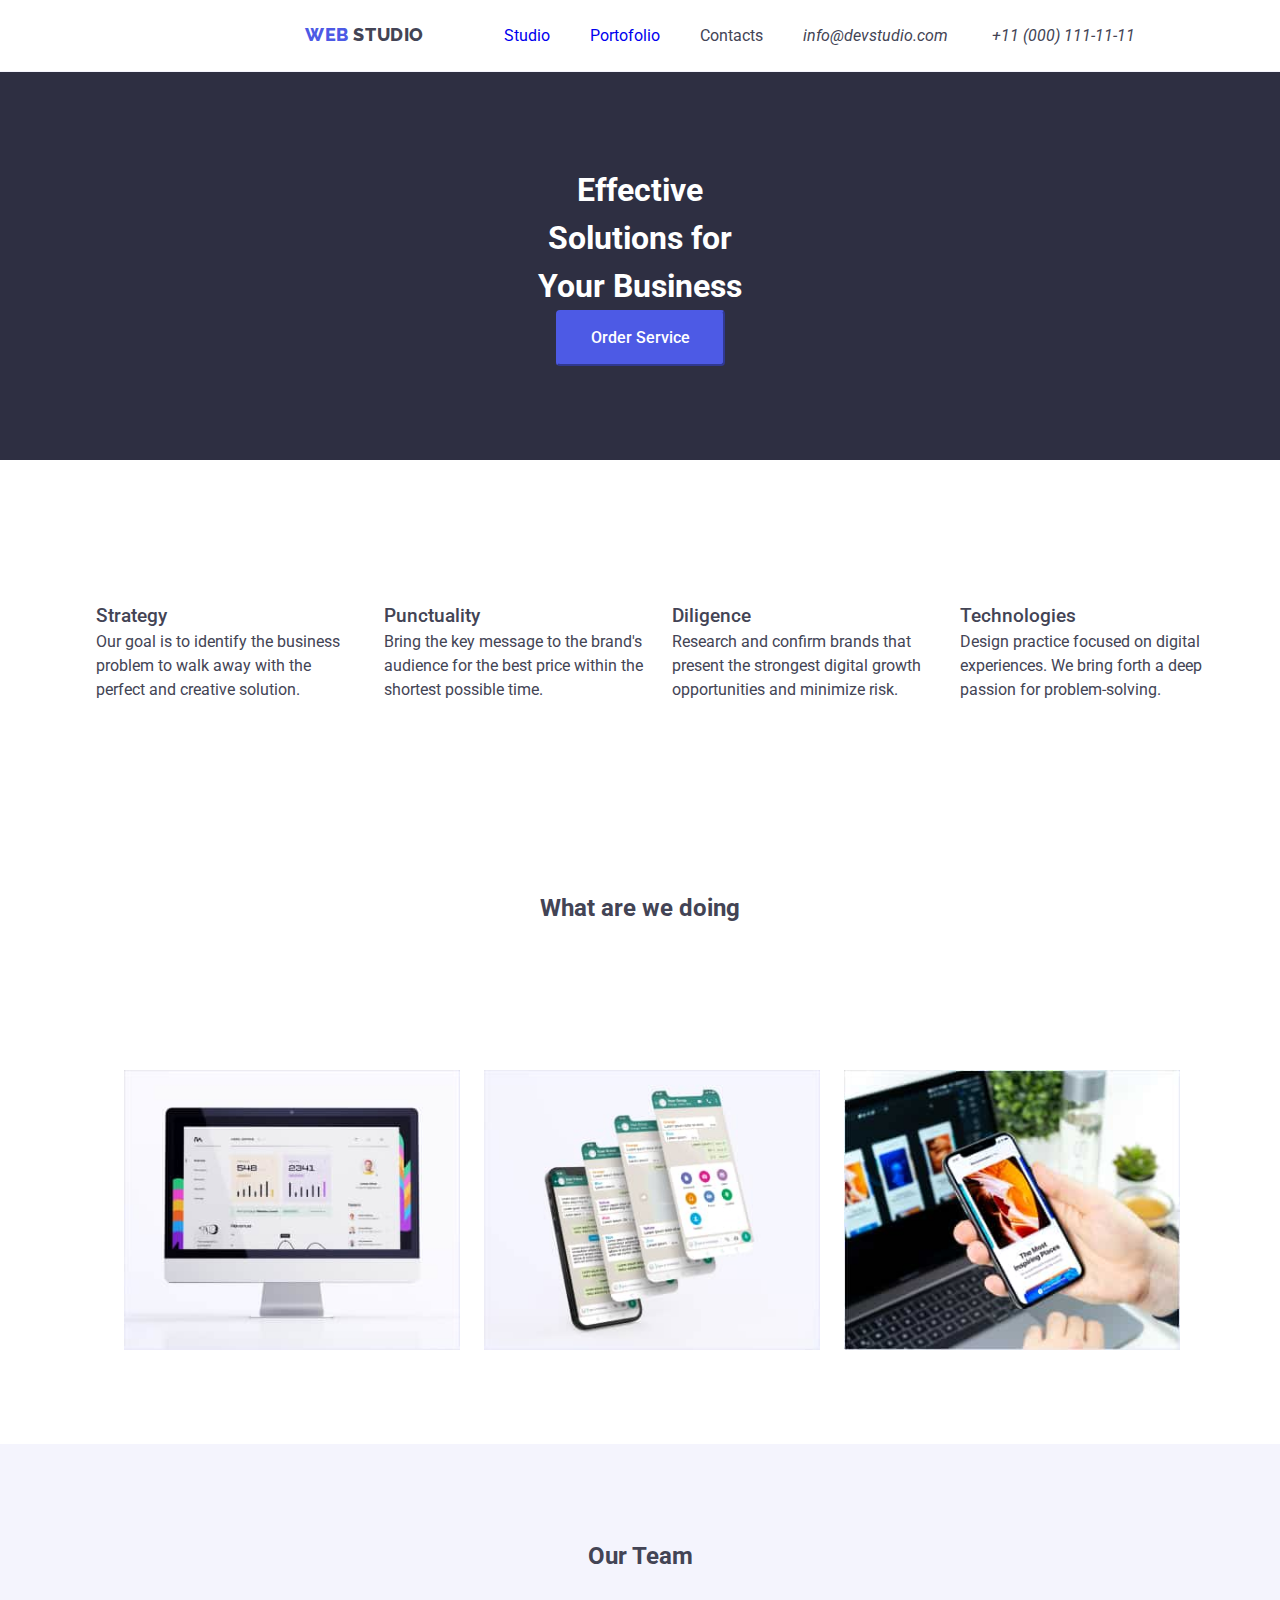
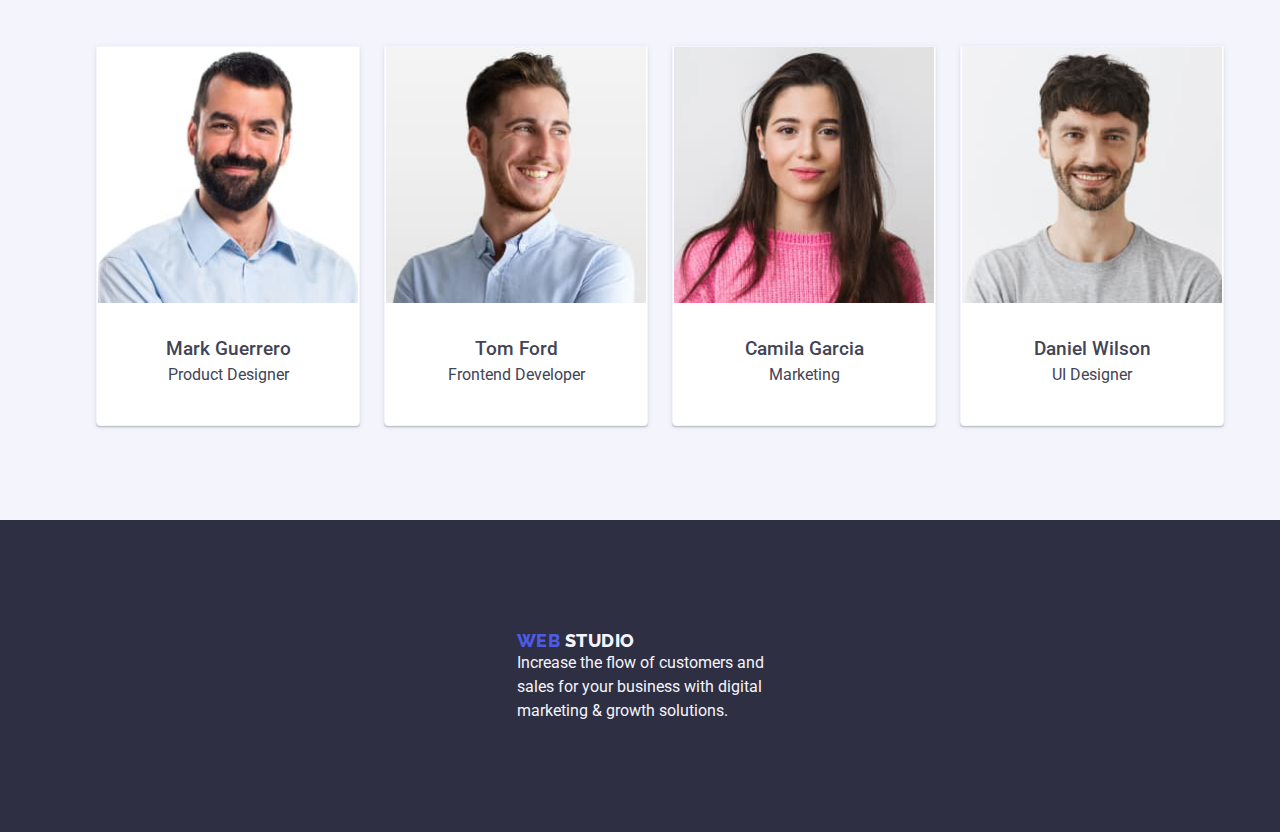
<file: index.html>
<!DOCTYPE html>
<html lang="en">

<head>
    <meta charset="UTF-8">
    <meta name="viewport" content="width=device-width, initial-scale=1.0">
    <title>Studio</title>
    <link rel="preconnect" href="https://fonts.googleapis.com">
    <link rel="preconnect" href="https://fonts.gstatic.com" crossorigin>
    <link
        href="https://fonts.googleapis.com/css2?family=Raleway:ital,wght@0,700;1,700&family=Roboto:wght@400;500;700;900&display=swap"
        rel="stylesheet">
    <link rel="stylesheet" href="/css/modern-normalize.css">
    <link rel="stylesheet" href="./css/styles.css">
    <link rel="stylesheet" href="./css/reset.css">
</head>

<body class="main-page">
    <!--Navbar section-->

    <header class="global-header">
        <div class="container header-container">
            <a href="index.html" class="logo">
                <span class="iris-blue">web</span>
                <span class="navy-blue">studio</span>
            </a>
            <nav class="navbar">
                <ul class="menu-items">
                    <li>
                        <a href="index.html">Studio</a>
                    </li>
                    <li>
                        <a href="portofolio.html">Portofolio</a>
                    </li>
                    <li>
                        <a href="">Contacts</a>
                    </li>
                </ul>
            </nav>
            <address class="contact-info">
                <a href="mailto:info@devstudio.com">info@devstudio.com</a>
                <a href="tel:+11(000)111-11-11">+11 (000) 111-11-11</a>
            </address>
        </div>

    </header>

    <main>
        <!--Hero section-->
        <section class="hero-section">
            <div class="container hero-container">
                <h1>Effective Solutions for Your Business</h1>
                <button type="button" class="order-button">Order Service</button>
            </div>

        </section>
        <!--Feature section-->
        <section class="feature-section">
            <div class="container">
                <ul class="features">
                    <li class="features-card-item">
                        <h3>Strategy</h3>
                        <p>Our goal is to identify the business problem to walk away with the perfect and creative
                            solution.
                        </p>
                    </li>
                    <li class="features-card-item">
                        <h3>Punctuality</h3>
                        <p>Bring the key message to the brand's audience for the best price within the shortest possible
                            time.
                        </p>
                    </li>
                    <li class="features-card-item">
                        <h3>Diligence</h3>
                        <p>Research and confirm brands that present the strongest digital growth opportunities and
                            minimize
                            risk.</p>
                    </li>
                    <li class="features-card-item">
                        <h3>Technologies</h3>
                        <p>Design practice focused on digital experiences. We bring forth a deep passion for
                            problem-solving.
                        </p>
                    </li>
                </ul>
            </div>
        </section>
        <!--Services section-->
        <section class="offer-section">
            <div class="container">
                <div class="title">
                    <h2>What are we doing</h2>
                </div>
                <div class="offer-images">
                    <img src="./images/img 1.jpg" alt="aplicatie desktop monitor" width="360"
                        class="offer-card-item" />
                    <img src="./images/img 2.jpg" alt="conversatie pe telefon" width="360"
                        class="offer-card-item" />
                    <img src="./images/img 3.jpg" alt="aplicatie mobila" width="360" class="offer-card-item" />
                </div>
            </div>


        </section>
        <!--Team section-->
        <section class="team-section">
            <div class="container team-container">
                <div class="title">
                    <h2>Our Team</h2>
                </div>
                <ul class="team-members">
                    <li class="team-card-item">
                        <img src="./images/Mark Guerrero.jpg" alt="mark-guerrero" width="260" />
                        <h3> Mark Guerrero</h3>
                        <p>Product Designer </p>
                    </li>
                    <li class="team-card-item">
                        <img src="./images/Tom Ford.jpg" alt="tom-ford" width="260" />
                        <h3>Tom Ford</h3>
                        <p>Frontend Developer</p>
                    </li>
                    <li class="team-card-item">
                        <img src="./images/Camila Garcia.jpg" alt="camila-garcia" width="260" />
                        <h3>Camila Garcia</h3>
                        <p>Marketing</p>
                    </li>
                    <li class="team-card-item">
                        <img src="./images/Daniel Wilson.jpg" alt="daniel-wilson" width="260" />
                        <h3>Daniel Wilson</h3>
                        <p>UI Designer</p>
                    </li>
                </ul>
            </div>

        </section>
    </main>
    </div>
    <footer class="footer-section">
        <div class="container">
            <div class="footer-card">
                <a href="index.html" class="logo">
                    <span class="iris-blue">web</span>
                    <span class="cloud">studio</span>
                </a>
                <p>Increase the flow of customers and </br>
                    sales for your business with digital</br>
                    marketing & growth solutions.
                </p>
            </div>
        </div>

    </footer>

</body>

</html>
</file>
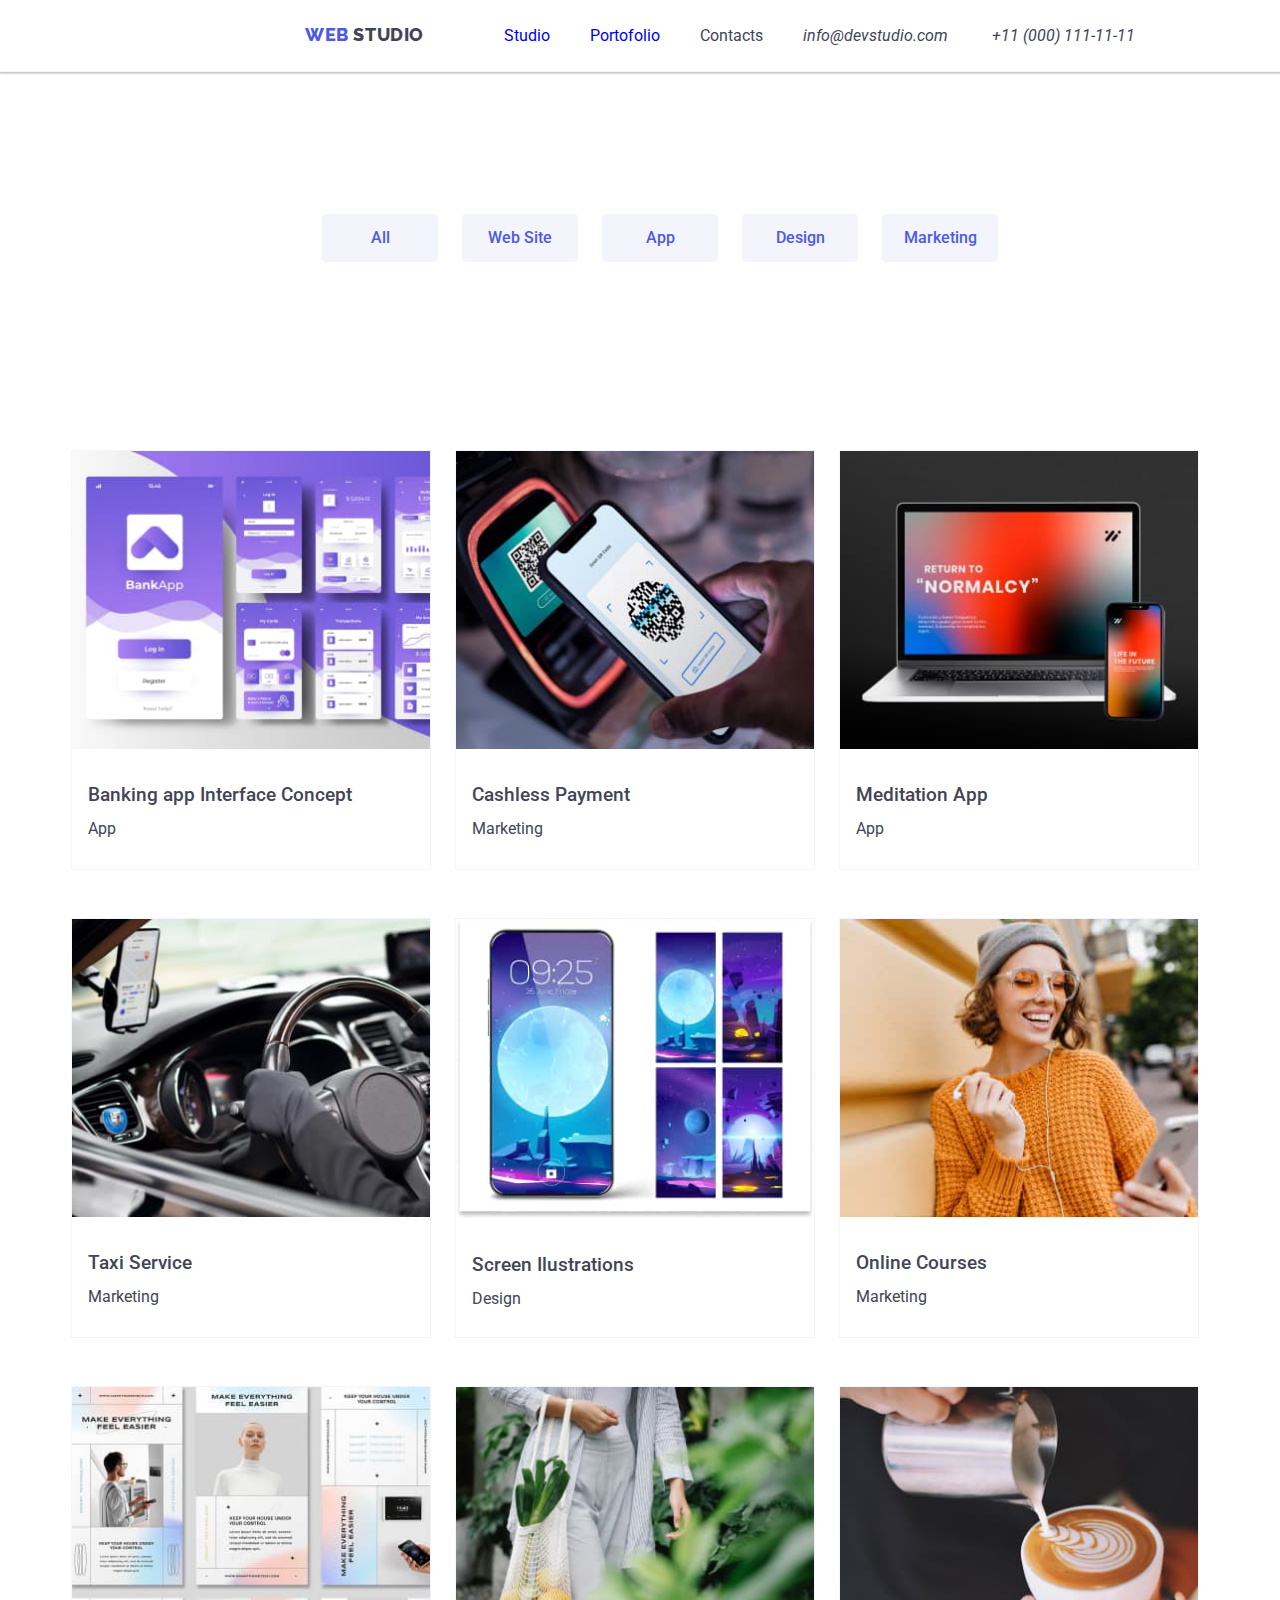
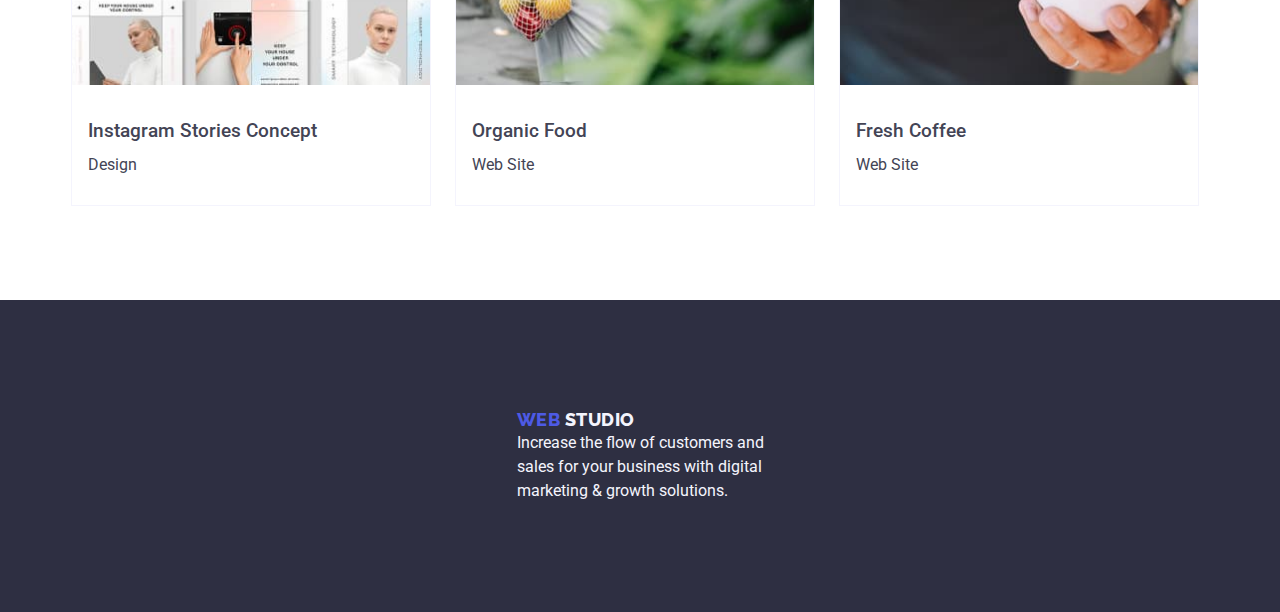
<file: portofolio.html>
<!DOCTYPE html>
<html lang="en">

<head>
    <meta charset="UTF-8">
    <meta name="viewport" content="width=device-width, initial-scale=1.0">
    <title>Portofolio</title>
    <link rel="preconnect" href="https://fonts.googleapis.com">
    <link rel="preconnect" href="https://fonts.gstatic.com" crossorigin>
    <link
        href="https://fonts.googleapis.com/css2?family=Raleway:ital,wght@0,700;1,700&family=Roboto:wght@400;500;700;900&display=swap"
        rel="stylesheet">
    <link rel="stylesheet" href="/css/modern-normalize.css">
    <link rel="stylesheet" href="./css/styles.css">
    <link rel="stylesheet" href="./css/reset.css">

</head>

<body class="main-page">
    <header class="global-header">
        <div class="container header-container">
            <a href="index.html" class="logo">
                <span class="iris-blue">web</span>
                <span class="navy-blue">studio</span>
            </a>
            <nav class="navbar">
                <ul class="menu-items">
                    <li>
                        <a href="index.html">Studio</a>
                    </li>
                    <li>
                        <a href="portofolio.html">Portofolio</a>
                    </li>
                    <li>
                        <a href="">Contacts</a>
                    </li>
                </ul>
            </nav>
            <address class="contact-info">
                <a href="mailto:info@devstudio.com">info@devstudio.com</a>
                <a href="tel:+11(000)111-11-11">+11 (000) 111-11-11</a>
            </address>
        </div>
    </header>
    <main>
        <!-- Filters section -->
        <section class="filter-section section">
            <div class="container">
                <ul class="filter-buttons">
                    <li class="card-item"><button type="button">All</button></li>
                    <li class="card-item"><button type="button">Web Site</button></li>
                    <li class="card-item"><button type="button">App</button></li>
                    <li class="card-item"><button type="button">Design</button></li>
                    <li class="card-item"><button type="button">Marketing</button></li>
                </ul>
            </div>

        </section>
        <!-- Projects section -->
        <section class="project-section section">
            <div class="container">
                <ul class="project-cards">
                    <li class="card-item">
                        <img src="./images/Banking App.jpg" alt="pages of an banking app" width="360">
                        <h3>Banking app Interface Concept</h3>
                        <p>App</p>
                    </li>
                    <li class="card-item">
                        <img src="./images/Cashless Payment.jpg" alt="payment app on phone"
                            width="360">
                        <h3>Cashless Payment</h3>
                        <p>Marketing</p>
                    </li>
                    <li class="card-item">
                        <img src="./images/Meditation App.jpg" alt="app on laptop and mobile"
                            width="360">
                        <h3>Meditation App</h3>
                        <p>App</p>
                    </li>

                    <li class="card-item">
                        <img src="./images/Taxi Service.jpg"
                            alt="a car with an taxi app on the mobile phone" width="360">
                        <h3>Taxi Service</h3>
                        <p>Marketing</p>
                    </li>
                    <li class="card-item">
                        <img src="./images/Screen Illustration.jpg"
                            alt="illustrations for mobile phones" width="360">
                        <h3>Screen Ilustrations</h3>
                        <p>Design</p>
                    </li>
                    <li class="card-item">
                        <img src="./images/Online Courses.jpg" alt="girl taking online courses"
                            width="360">
                        <h3>Online Courses</h3>
                        <p>Marketing</p>
                    </li>

                    <li class="card-item">
                        <img src="./images/Instagram Stories Concept.jpg" alt="insta stories" width="360">
                        <h3>Instagram Stories Concept</h3>
                        <p>Design</p>
                    </li>
                    <li class="card-item">
                        <img src="./images/Organic Food.jpg" alt="a bag with fruits" width="360">
                        <h3>Organic Food</h3>
                        <p>Web Site</p>
                    </li>
                    <li class="card-item">
                        <img src="./images/Fresh Coffee.jpg" alt="barista making cappucino"
                            width="360">
                        <h3>Fresh Coffee</h3>
                        <p>Web Site</p>
                    </li>
                </ul>
            </div>

        </section>
    </main>
    <footer class="footer-section">
        <div class="container">
            <div class="footer-card">
                <a href="index.html" class="logo">
                    <span class="iris-blue">web</span>
                    <span class="cloud">studio</span>
                </a>
                <p>Increase the flow of customers and </br>
                    sales for your business with digital</br>
                    marketing & growth solutions.
                </p>
            </div>
        </div>

    </footer>
    </div>
</body>

</html>
</file>
<file: css/styles.css>
:root {
    --link-color: #000000;
    --logo-font-family: "Raleway", sans-serif;
    --text-font-family: "Roboto", sans-serif;
    --body-text-color: #434455;
    --heading-text-color: #2e2f42;
    --main-background-color: #ffffff;
    --brand-color: #4d5ae5;
    --secondary-bkg-color: #f4f4fd;
    --hover-color: #404bbf;
    --hero-heading-color: #ffffff;
}

*,
*::before,
*::after {
    box-sizing: border-box;
}

.main-page {
    font-family: var(--text-font-family);
    color: var(--body-text-color);
    font-size: 16px;
}

.global-header .logo,
.footer-section .logo {
    text-decoration: none;
    font-size: 18px;
    font-family: var(--logo-font-family);
    font-weight: 800;
}

.global-header {
    display: flex;
    align-items: center;
    border-bottom: 1px solid var(--secondary-bkg-color);
    width: 1440px;
    height: 72px;
    box-shadow: 0 1px 6px 0 rgba(46, 47, 66, 0.08),
        0 1px 1px 0 rgba(46, 47, 66, 0.16), 0 2px 1px 0 rgba(46, 47, 66, 0.08);
    background: #ffffff;
}

.menu-items>li>a {
    text-decoration: none;
}

.menu-items>li {
    list-style-type: none;
    padding-left: 40px;
}

.menu-items>li:hover {
    color: var(--hover-color);
    text-decoration: underline;
}

.menu-items>li>a:visited {
    color: inherit;
}

.menu-items {
    display: flex;
    flex-direction: row;
}

.order-button {
    background-color: #4d5ae5;
    font-family: "Roboto", sans-serif;
    border-radius: 4px;
    padding: 16px, 32px, 16px, 32px;
    border-color: #4d5ae5;
    color: #fff;
    font-weight: 500;
    width: 169px;
    height: 56px;
    display: flex;
    align-items: center;
    justify-content: center;
}

.order-button:hover {
    background-color: var(--hover-color);
}

.logo {
    font-weight: 800;
    font-size: 18px;
    line-height: 117%;
    letter-spacing: 0.03em;
    text-transform: uppercase;
}

.logo .iris-blue {
    color: #4d5ae5;
}

.logo .navy-blue {
    color: var(--body-text-color);
}

.logo .cloud {
    color: var(--secondary-bkg-color);
}

.contact-info>a {
    text-decoration: none;
    color: var(--body-text-color);
    padding-left: 40px;
}

.contact-info>a:hover,
.contact-info>a:focus {
    color: #404bbf;
}

.team-members>li {
    list-style-type: none;
    display: flex;
    align-items: center;
    flex-direction: column;
}

h1,
h2 {
    font-weight: 700;
    color: var(--body-text-color);
    display: flex;
}

h3 {
    font-weight: 500;
    color: var(--body-text-color);
}

.hero-section {
    background-color: #2e2f42;
    display: flex;
    justify-content: center;
    flex-direction: column;
    align-items: center;
    min-width: 1200px;
}

.hero-section>h1 {
    color: #ffffff;
    width: 204px;
}

.team-section {
    background-color: var(--secondary-bkg-color);
}

.footer-section {
    background-color: #2e2f42;
    color: var(--secondary-bkg-color);
    display: flex;
    justify-content: center;
    flex-direction: column;
    align-items: flex-start;
    min-width: 1200px;
    height: 312px;
    flex-wrap: wrap;
}

.features>li {
    list-style-type: none;
    display: block;
    width: 264px;
}

.features {
    display: flex;
    flex-wrap: wrap;
    margin-left: -24px;
}

.filter-buttons>li>button {
    background-color: var(--secondary-bkg-color);
    font-family: "Roboto", sans-serif;
    border-radius: 4px;
    padding: 12px, 24px, 12px, 24px;
    border-color: #e7e9fc;
    color: var(--brand-color);
    font-weight: 500;
    border: 1px;
    cursor: pointer;
    width: 116px;
    height: 48px;
}

.filter-buttons>li>button:hover,
.filter-buttons>li>button :focus {
    background-color: var(--hover-color);
    color: #ffffff;
    box-shadow: 0 2px 2px 0 rgba(0, 0, 0, 0.12), 0 2px 1px 0 rgba(0, 0, 0, 0.08),
        0 3px 1px 0 rgba(0, 0, 0, 0.1);
}

.filter-buttons>li {
    list-style-type: none;
}

.filter-buttons {
    display: flex;
    justify-content: center;
    flex-wrap: wrap;
    margin-left: -24px;
}

.project-cards {
    display: flex;
    flex-wrap: wrap;
    padding: 0px 16px;
    margin-top: -48px;
    margin-left: -24px;
}

.card-item {
    margin-top: 48px;
    margin-left: 24px;
}

.project-cards>li {
    list-style-type: none;
    display: flex;
    flex-direction: column;
    border: 1px solid var(--secondary-bkg-color);
    width: 360px;
    height: 420px;
}

section {
    padding: 94px 0;
}

.container {
    display: flex;
    justify-content: center;
    max-width: 1200px;
    margin: 0 auto;
    padding: 0 15px;
    flex-wrap: wrap;
}

.title {
    display: flex;
    justify-content: center;
    padding-bottom: 72px;
}

.offer-images {
    display: flex;
    justify-content: center;
    flex-wrap: wrap;
}

.offer-images>img {
    padding-left: 24px;
    padding-top: 72px;
}

.team-members {
    display: flex;
    justify-content: center;
    flex-wrap: wrap;
    margin-left: -24px;
}

.team-card-item {
    margin-left: 24px;
    flex-basis: calc((100%-96px) / 4);
}

.team-members>li {
    width: 264px;
    height: 260px;
    border: 1px solid;
    border-radius: 0 0 4px 4px;
    padding: 0px 0px 32px 0px;
    width: 264px;
    height: 380px;
    border: 1px solid var(--secondary-bkg-color);
    box-shadow: 0 2px 1px 0 rgba(46, 47, 66, 0.08),
        0 1px 1px 0 rgba(46, 47, 66, 0.16), 0 1px 6px 0 rgba(46, 47, 66, 0.08);
    background: #fff;
}

.team-card-item>h3 {
    padding-top: 32px;
}

.card-item>h3 {
    padding-top: 32px;
    padding-left: 16px;
}

.card-item>p {
    padding-top: 8px;
    padding-left: 16px;
}

.card-item:hover {
    box-shadow: 0 4px 4px 0 rgba(0, 0, 0, 0.25);
    cursor: pointer;
}

.features-card-item {
    margin-top: 48px;
    margin-left: 24px;
}

offer-card-item {}

.hero-container {
    display: flex;
    flex-direction: column;
    align-items: center;
}

.hero-container>h1 {
    color: var(--hero-heading-color);
    width: 205px;
    text-align: center;
}

.footer-card {
    display: flex;
    flex-direction: column;
}

/* background: linear-gradient(rgba(25, 28, 38, 0.2), rgba(25, 28, 38, 0.2)), url("./images/slider.jpg"); */
</file>
